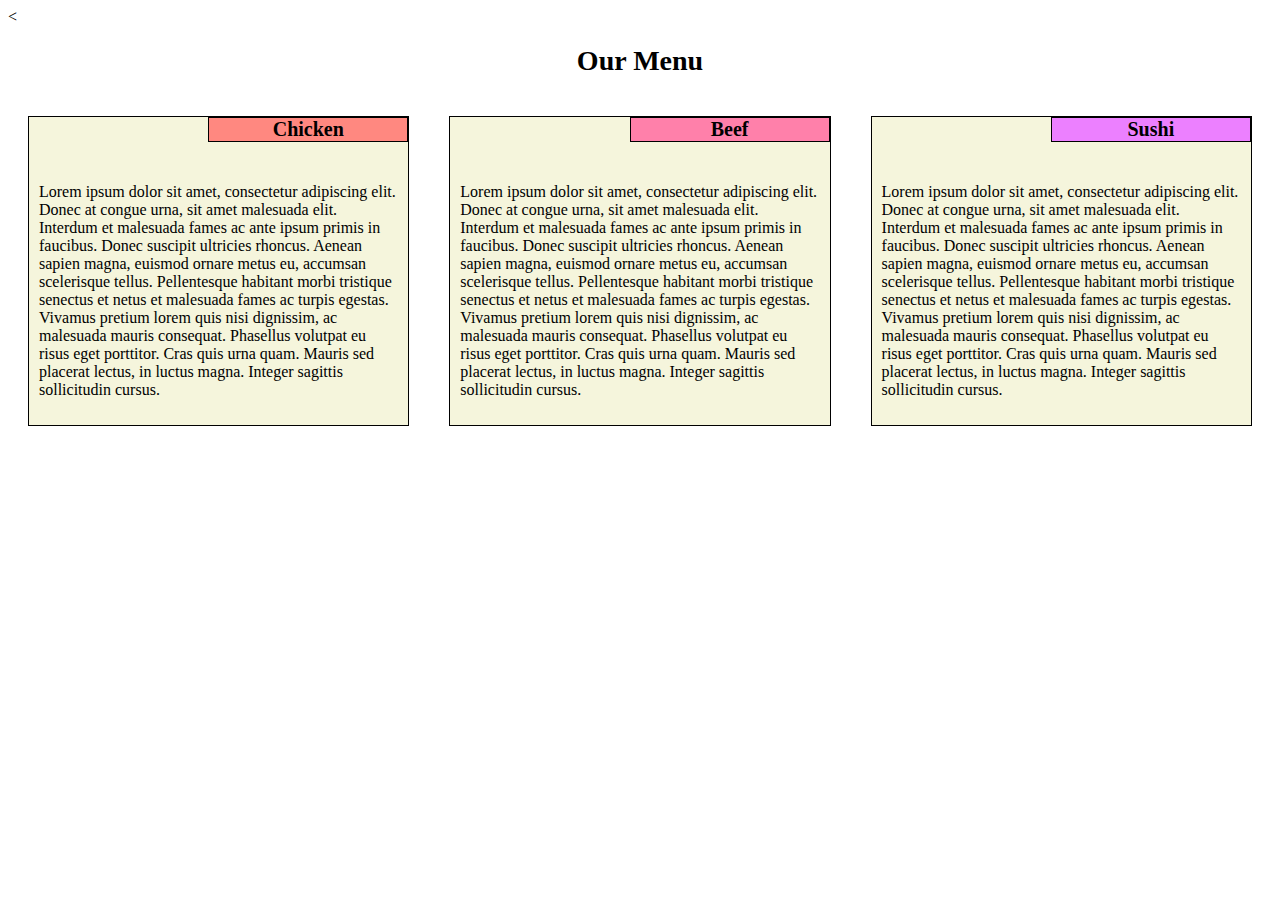
<file: module2-solution/index.html>
<DOCTYPE html>
<head>
	<meta charset="utf-8">
	<title>Coursera Week 2 Assignment</title>
	<link rel="stylesheet" href="css/week2.css">
</head>
<body>
	<<div>
		<h1>Our Menu</h1>
	</div>
	<div class="row">
		<div class="col-lg-4 col-md-6 col-sm-12">
			<section id="section-1">
				<h2>
					Chicken
				</h2>
				<p>
					Lorem ipsum dolor sit amet, consectetur adipiscing elit. Donec at congue urna, sit amet malesuada elit. Interdum et malesuada fames ac ante ipsum primis in faucibus. Donec suscipit ultricies rhoncus. Aenean sapien magna, euismod ornare metus eu, accumsan scelerisque tellus. Pellentesque habitant morbi tristique senectus et netus et malesuada fames ac turpis egestas. Vivamus pretium lorem quis nisi dignissim, ac malesuada mauris consequat. Phasellus volutpat eu risus eget porttitor. Cras quis urna quam. Mauris sed placerat lectus, in luctus magna. Integer sagittis sollicitudin cursus.
				</p>
			</section>
		</div>
		<div class="col-lg-4 col-md-6 col-sm-12">
			<section id="section-2">
				<h2>
					Beef
				</h2>
				<p>
					Lorem ipsum dolor sit amet, consectetur adipiscing elit. Donec at congue urna, sit amet malesuada elit. Interdum et malesuada fames ac ante ipsum primis in faucibus. Donec suscipit ultricies rhoncus. Aenean sapien magna, euismod ornare metus eu, accumsan scelerisque tellus. Pellentesque habitant morbi tristique senectus et netus et malesuada fames ac turpis egestas. Vivamus pretium lorem quis nisi dignissim, ac malesuada mauris consequat. Phasellus volutpat eu risus eget porttitor. Cras quis urna quam. Mauris sed placerat lectus, in luctus magna. Integer sagittis sollicitudin cursus.
				</p>
			</section>
		</div>
		<div class="col-lg-4 col-md-6 col-sm-12">
			<section id="section-3">
				<h2>
					Sushi
				</h2>
				<p>
					Lorem ipsum dolor sit amet, consectetur adipiscing elit. Donec at congue urna, sit amet malesuada elit. Interdum et malesuada fames ac ante ipsum primis in faucibus. Donec suscipit ultricies rhoncus. Aenean sapien magna, euismod ornare metus eu, accumsan scelerisque tellus. Pellentesque habitant morbi tristique senectus et netus et malesuada fames ac turpis egestas. Vivamus pretium lorem quis nisi dignissim, ac malesuada mauris consequat. Phasellus volutpat eu risus eget porttitor. Cras quis urna quam. Mauris sed placerat lectus, in luctus magna. Integer sagittis sollicitudin cursus.
				</p>
			</section>
		</div>
	</div>
</body>
</html>
</file>
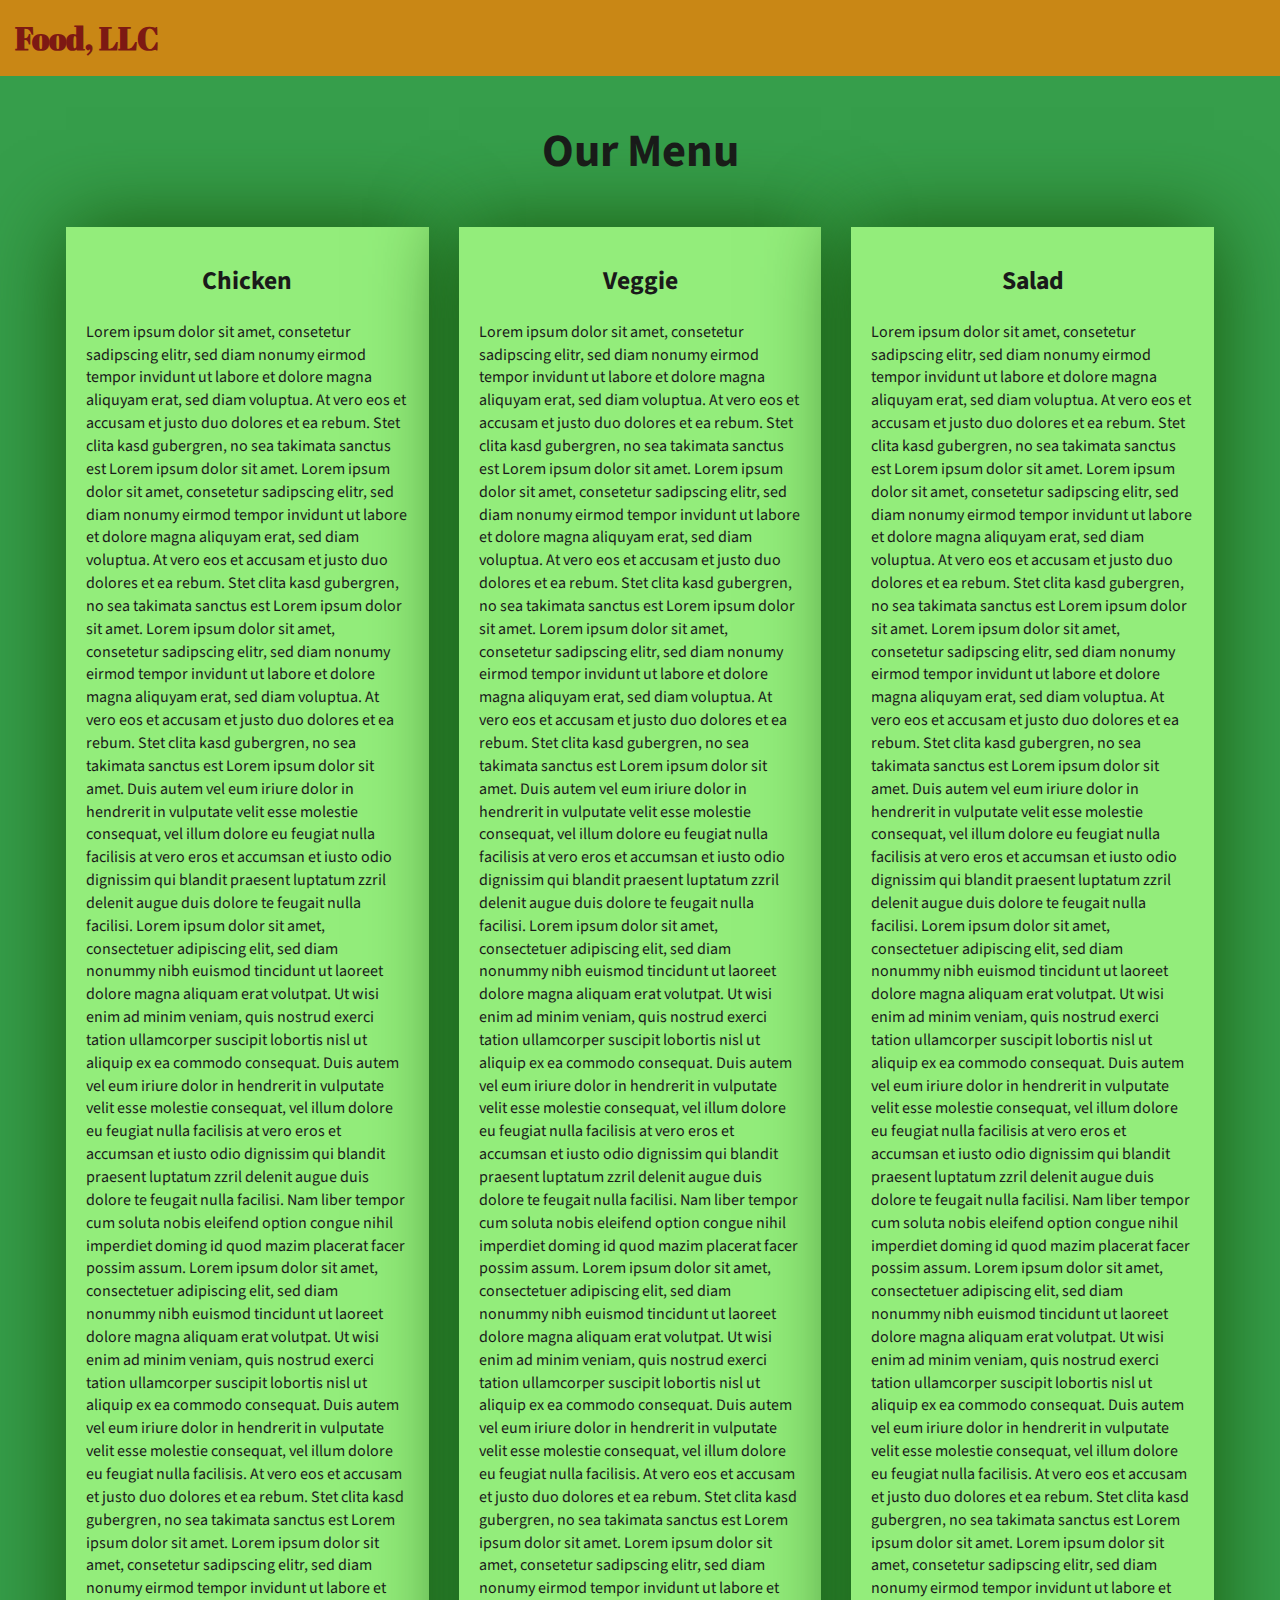
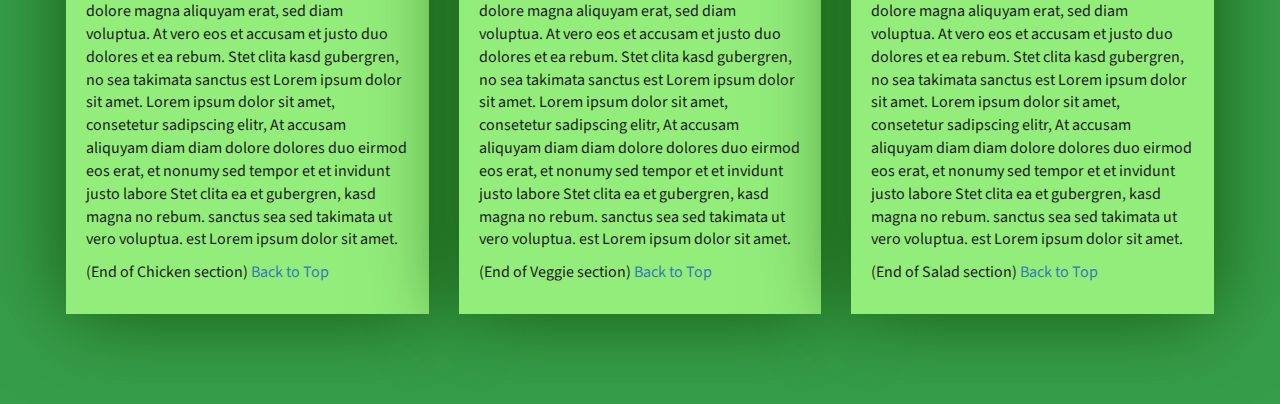
<file: module3-solution/index.html>
<!DOCTYPE html>
<html lang="zxx">

<head>
    <meta charset="utf-8">
    <meta http-equiv="X-UA-Compatible" content="IE=edge">
    <meta name="viewport" content="width=device-width, initial-scale=1">
    <title>Assignment Solution for Module 3</title>
    <link rel="stylesheet" href="css/bootstrap.min.css">
    <link rel="stylesheet" href="css/styles.css">
    <link href="https://fonts.googleapis.com/css?family=Source+Sans+Pro" rel="stylesheet">
    <link href="https://fonts.googleapis.com/css?family=Abril+Fatface" rel="stylesheet">

</head>

<body>
    <header>
        <nav id="header-nav" class="navbar navbar-default">
            <div class="container-fluid">
                <div class="navbar-header">
                    <div class="navbar-brand">
                        <a href="index.html"><h1>Food, LLC</h1></a>
                    </div>

                    <button type="button" class="navbar-toggle collapsed visible-xs" data-toggle="collapse" data-target="#collapsable-nav" aria-expanded="false">
                        <span class="sr-only">Toggle navigation</span>
                        <span class="icon-bar"></span>
                        <span class="icon-bar"></span>
                        <span class="icon-bar"></span>
                    </button>
                </div>

                <div id="collapsable-nav" class="collapse navbar-collapse">
                    <ul id="nav-list" class="nav navbar-nav navbar-right visible-xs text-center">
                        <li>
                            <a href="#chicken-tile"><br class="hidden-xs"> Chicken</a>
                        </li>
                        <li>
                            <a href="#beef-tile"><br class="hidden-xs"> Beef</a>
                        </li>
                        <li>
                            <a href="#sushi-tile"><br class="hidden-xs"> Sushi</a>
                        </li>
                    </ul>
                </div>
            </div>
        </nav>
    </header>

    <div id="main-content" class="container">
        <h2 id="top-heading" class="text-center">Our Menu</h2>
        <div id="home-tiles" class="row">
            <div class="col-md-4 col-sm-6 col-xs-12">
                <div id="chicken-tile">
                    <section>
                        <h3 class="text-center">Chicken</h3>
                        <p>
                            Lorem ipsum dolor sit amet, consetetur sadipscing elitr, sed diam nonumy eirmod tempor invidunt ut labore et dolore magna aliquyam erat, sed diam voluptua. At vero eos et accusam et justo duo dolores et ea rebum. Stet clita kasd gubergren, no sea takimata
                            sanctus est Lorem ipsum dolor sit amet. Lorem ipsum dolor sit amet, consetetur sadipscing elitr, sed diam nonumy eirmod tempor invidunt ut labore et dolore magna aliquyam erat, sed diam voluptua. At vero eos et accusam et justo
                            duo dolores et ea rebum. Stet clita kasd gubergren, no sea takimata sanctus est Lorem ipsum dolor sit amet. Lorem ipsum dolor sit amet, consetetur sadipscing elitr, sed diam nonumy eirmod tempor invidunt ut labore et dolore
                            magna aliquyam erat, sed diam voluptua. At vero eos et accusam et justo duo dolores et ea rebum. Stet clita kasd gubergren, no sea takimata sanctus est Lorem ipsum dolor sit amet. Duis autem vel eum iriure dolor in hendrerit
                            in vulputate velit esse molestie consequat, vel illum dolore eu feugiat nulla facilisis at vero eros et accumsan et iusto odio dignissim qui blandit praesent luptatum zzril delenit augue duis dolore te feugait nulla facilisi.
                            Lorem ipsum dolor sit amet, consectetuer adipiscing elit, sed diam nonummy nibh euismod tincidunt ut laoreet dolore magna aliquam erat volutpat. Ut wisi enim ad minim veniam, quis nostrud exerci tation ullamcorper suscipit
                            lobortis nisl ut aliquip ex ea commodo consequat. Duis autem vel eum iriure dolor in hendrerit in vulputate velit esse molestie consequat, vel illum dolore eu feugiat nulla facilisis at vero eros et accumsan et iusto odio dignissim
                            qui blandit praesent luptatum zzril delenit augue duis dolore te feugait nulla facilisi. Nam liber tempor cum soluta nobis eleifend option congue nihil imperdiet doming id quod mazim placerat facer possim assum. Lorem ipsum
                            dolor sit amet, consectetuer adipiscing elit, sed diam nonummy nibh euismod tincidunt ut laoreet dolore magna aliquam erat volutpat. Ut wisi enim ad minim veniam, quis nostrud exerci tation ullamcorper suscipit lobortis nisl
                            ut aliquip ex ea commodo consequat. Duis autem vel eum iriure dolor in hendrerit in vulputate velit esse molestie consequat, vel illum dolore eu feugiat nulla facilisis. At vero eos et accusam et justo duo dolores et ea rebum.
                            Stet clita kasd gubergren, no sea takimata sanctus est Lorem ipsum dolor sit amet. Lorem ipsum dolor sit amet, consetetur sadipscing elitr, sed diam nonumy eirmod tempor invidunt ut labore et dolore magna aliquyam erat, sed
                            diam voluptua. At vero eos et accusam et justo duo dolores et ea rebum. Stet clita kasd gubergren, no sea takimata sanctus est Lorem ipsum dolor sit amet. Lorem ipsum dolor sit amet, consetetur sadipscing elitr, At accusam
                            aliquyam diam diam dolore dolores duo eirmod eos erat, et nonumy sed tempor et et invidunt justo labore Stet clita ea et gubergren, kasd magna no rebum. sanctus sea sed takimata ut vero voluptua. est Lorem ipsum dolor sit amet.
                        </p>
                        <p>
                            (End of Chicken section) <a href="#top-heading">Back to Top</a>
                        </p>
                    </section>
                </div>
            </div>
            <div class="col-md-4 col-sm-6 col-xs-12">
                <div id="veggie-tile">
                    <section>
                        <h3 class="text-center">Veggie</h3>
                        <p>
                            Lorem ipsum dolor sit amet, consetetur sadipscing elitr, sed diam nonumy eirmod tempor invidunt ut labore et dolore magna aliquyam erat, sed diam voluptua. At vero eos et accusam et justo duo dolores et ea rebum. Stet clita kasd gubergren, no sea takimata
                            sanctus est Lorem ipsum dolor sit amet. Lorem ipsum dolor sit amet, consetetur sadipscing elitr, sed diam nonumy eirmod tempor invidunt ut labore et dolore magna aliquyam erat, sed diam voluptua. At vero eos et accusam et justo
                            duo dolores et ea rebum. Stet clita kasd gubergren, no sea takimata sanctus est Lorem ipsum dolor sit amet. Lorem ipsum dolor sit amet, consetetur sadipscing elitr, sed diam nonumy eirmod tempor invidunt ut labore et dolore
                            magna aliquyam erat, sed diam voluptua. At vero eos et accusam et justo duo dolores et ea rebum. Stet clita kasd gubergren, no sea takimata sanctus est Lorem ipsum dolor sit amet. Duis autem vel eum iriure dolor in hendrerit
                            in vulputate velit esse molestie consequat, vel illum dolore eu feugiat nulla facilisis at vero eros et accumsan et iusto odio dignissim qui blandit praesent luptatum zzril delenit augue duis dolore te feugait nulla facilisi.
                            Lorem ipsum dolor sit amet, consectetuer adipiscing elit, sed diam nonummy nibh euismod tincidunt ut laoreet dolore magna aliquam erat volutpat. Ut wisi enim ad minim veniam, quis nostrud exerci tation ullamcorper suscipit
                            lobortis nisl ut aliquip ex ea commodo consequat. Duis autem vel eum iriure dolor in hendrerit in vulputate velit esse molestie consequat, vel illum dolore eu feugiat nulla facilisis at vero eros et accumsan et iusto odio dignissim
                            qui blandit praesent luptatum zzril delenit augue duis dolore te feugait nulla facilisi. Nam liber tempor cum soluta nobis eleifend option congue nihil imperdiet doming id quod mazim placerat facer possim assum. Lorem ipsum
                            dolor sit amet, consectetuer adipiscing elit, sed diam nonummy nibh euismod tincidunt ut laoreet dolore magna aliquam erat volutpat. Ut wisi enim ad minim veniam, quis nostrud exerci tation ullamcorper suscipit lobortis nisl
                            ut aliquip ex ea commodo consequat. Duis autem vel eum iriure dolor in hendrerit in vulputate velit esse molestie consequat, vel illum dolore eu feugiat nulla facilisis. At vero eos et accusam et justo duo dolores et ea rebum.
                            Stet clita kasd gubergren, no sea takimata sanctus est Lorem ipsum dolor sit amet. Lorem ipsum dolor sit amet, consetetur sadipscing elitr, sed diam nonumy eirmod tempor invidunt ut labore et dolore magna aliquyam erat, sed
                            diam voluptua. At vero eos et accusam et justo duo dolores et ea rebum. Stet clita kasd gubergren, no sea takimata sanctus est Lorem ipsum dolor sit amet. Lorem ipsum dolor sit amet, consetetur sadipscing elitr, At accusam
                            aliquyam diam diam dolore dolores duo eirmod eos erat, et nonumy sed tempor et et invidunt justo labore Stet clita ea et gubergren, kasd magna no rebum. sanctus sea sed takimata ut vero voluptua. est Lorem ipsum dolor sit amet.
                        </p>
                        <p>
                            (End of Veggie section) <a href="#top-heading">Back to Top</a>
                        </p>
                    </section>
                </div>
            </div>
            <!-- <div class="clearfix visible-md-block"></div> -->
            <div class="col-md-4 col-sm-12 col-xs-12">
                <div id="Salad-tile">
                    <section>
                        <h3 class="text-center">Salad</h3>
                        <p>
                            Lorem ipsum dolor sit amet, consetetur sadipscing elitr, sed diam nonumy eirmod tempor invidunt ut labore et dolore magna aliquyam erat, sed diam voluptua. At vero eos et accusam et justo duo dolores et ea rebum. Stet clita kasd gubergren, no sea takimata
                            sanctus est Lorem ipsum dolor sit amet. Lorem ipsum dolor sit amet, consetetur sadipscing elitr, sed diam nonumy eirmod tempor invidunt ut labore et dolore magna aliquyam erat, sed diam voluptua. At vero eos et accusam et justo
                            duo dolores et ea rebum. Stet clita kasd gubergren, no sea takimata sanctus est Lorem ipsum dolor sit amet. Lorem ipsum dolor sit amet, consetetur sadipscing elitr, sed diam nonumy eirmod tempor invidunt ut labore et dolore
                            magna aliquyam erat, sed diam voluptua. At vero eos et accusam et justo duo dolores et ea rebum. Stet clita kasd gubergren, no sea takimata sanctus est Lorem ipsum dolor sit amet. Duis autem vel eum iriure dolor in hendrerit
                            in vulputate velit esse molestie consequat, vel illum dolore eu feugiat nulla facilisis at vero eros et accumsan et iusto odio dignissim qui blandit praesent luptatum zzril delenit augue duis dolore te feugait nulla facilisi.
                            Lorem ipsum dolor sit amet, consectetuer adipiscing elit, sed diam nonummy nibh euismod tincidunt ut laoreet dolore magna aliquam erat volutpat. Ut wisi enim ad minim veniam, quis nostrud exerci tation ullamcorper suscipit
                            lobortis nisl ut aliquip ex ea commodo consequat. Duis autem vel eum iriure dolor in hendrerit in vulputate velit esse molestie consequat, vel illum dolore eu feugiat nulla facilisis at vero eros et accumsan et iusto odio dignissim
                            qui blandit praesent luptatum zzril delenit augue duis dolore te feugait nulla facilisi. Nam liber tempor cum soluta nobis eleifend option congue nihil imperdiet doming id quod mazim placerat facer possim assum. Lorem ipsum
                            dolor sit amet, consectetuer adipiscing elit, sed diam nonummy nibh euismod tincidunt ut laoreet dolore magna aliquam erat volutpat. Ut wisi enim ad minim veniam, quis nostrud exerci tation ullamcorper suscipit lobortis nisl
                            ut aliquip ex ea commodo consequat. Duis autem vel eum iriure dolor in hendrerit in vulputate velit esse molestie consequat, vel illum dolore eu feugiat nulla facilisis. At vero eos et accusam et justo duo dolores et ea rebum.
                            Stet clita kasd gubergren, no sea takimata sanctus est Lorem ipsum dolor sit amet. Lorem ipsum dolor sit amet, consetetur sadipscing elitr, sed diam nonumy eirmod tempor invidunt ut labore et dolore magna aliquyam erat, sed
                            diam voluptua. At vero eos et accusam et justo duo dolores et ea rebum. Stet clita kasd gubergren, no sea takimata sanctus est Lorem ipsum dolor sit amet. Lorem ipsum dolor sit amet, consetetur sadipscing elitr, At accusam
                            aliquyam diam diam dolore dolores duo eirmod eos erat, et nonumy sed tempor et et invidunt justo labore Stet clita ea et gubergren, kasd magna no rebum. sanctus sea sed takimata ut vero voluptua. est Lorem ipsum dolor sit amet.
                        </p>
                        <p>
                            (End of Salad section) <a href="#top-heading">Back to Top</a>
                        </p>
                    </section>
                </div>
            </div>
            <!-- <div class="clearfix visible-lg-block"></div> -->
        </div>
    </div>
    <div class="clearfix visible-lg-block"></div>


    <!-- jQuery (Bootstrap JS plugins depend on it) -->
    <script src="js/jquery-3.1.1.min.js"></script>
    <script src="js/bootstrap.min.js"></script>
    <!-- <script src="js/script.js"></script> -->

</body>

</html>
</file>
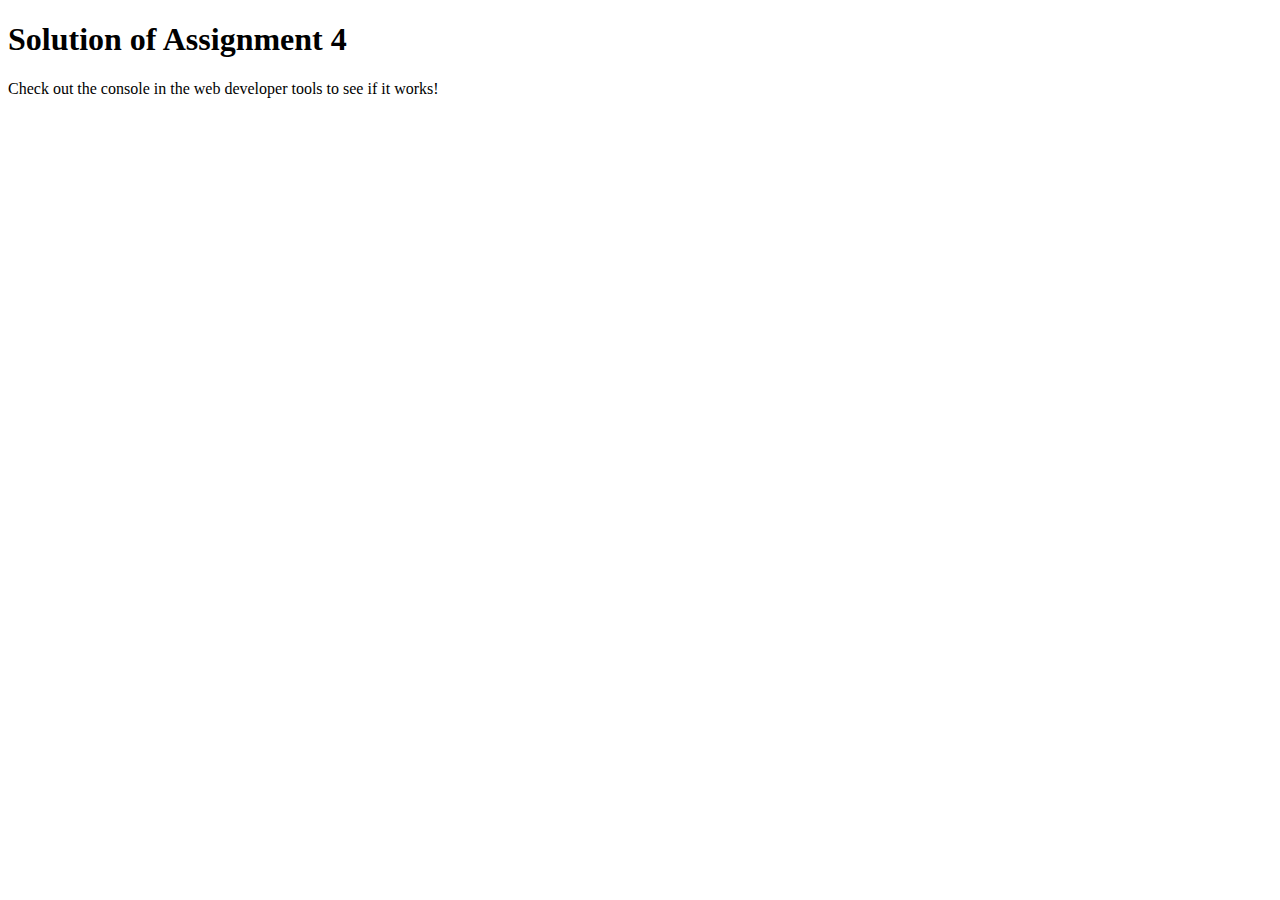
<file: module4-solution/index.html>
<!DOCTYPE html>
<html>

<head>
    <meta charset="utf-8">
    <title>Assignment Solution for Module 4</title>
    <script src="SpeakHello.js"></script>
    <script src="SpeakGoodBye.js"></script>
    <script src="script.js"></script>
</head>

<body>
    <h1>Solution of Assignment 4</h1>
    <p>Check out the console in the web developer tools to see if it works!</p>
</body>

</html>
</file>
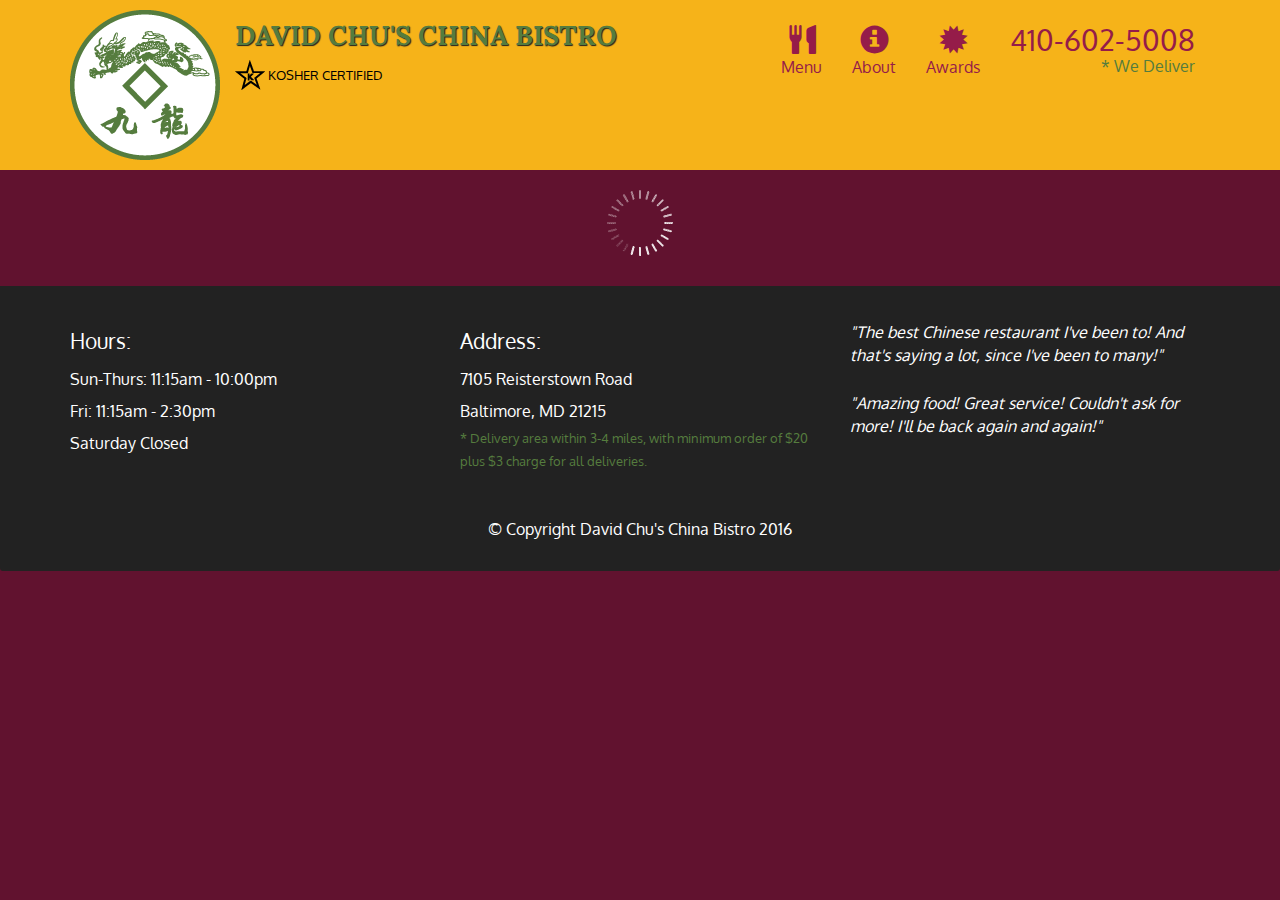
<file: module5-solution/index.html>
<!doctype html>
<html lang="en">
  <head>
    <meta charset="utf-8">
    <meta http-equiv="X-UA-Compatible" content="IE=edge">
    <meta name="viewport" content="width=device-width, initial-scale=1">
    <title>David Chu's China Bistro</title>
    <link rel="stylesheet" href="css/bootstrap.min.css">
    <link rel="stylesheet" href="css/styles.css">
    <link href='https://fonts.googleapis.com/css?family=Oxygen:400,300,700' rel='stylesheet' type='text/css'>
    <link href='https://fonts.googleapis.com/css?family=Lora' rel='stylesheet' type='text/css'>
  </head>
<body>
  <header>
    <nav id="header-nav" class="navbar navbar-default">
      <div class="container">
        <div class="navbar-header">
          <a href="index.html" class="pull-left visible-md visible-lg">
            <div id="logo-img" alt="Logo image"></div>
          </a>

          <div class="navbar-brand">
            <a href="index.html"><h1>David Chu's China Bistro</h1></a>
            <p>
              <img src="images/star-k-logo.png" alt="Kosher certification">
              <span>Kosher Certified</span>
            </p>
          </div>

          <button id="navbarToggle" type="button" class="navbar-toggle collapsed" data-toggle="collapse" data-target="#collapsable-nav" aria-expanded="false">
            <span class="sr-only">Toggle navigation</span>
            <span class="icon-bar"></span>
            <span class="icon-bar"></span>
            <span class="icon-bar"></span>
          </button>
        </div>
        
        <div id="collapsable-nav" class="collapse navbar-collapse">
           <ul id="nav-list" class="nav navbar-nav navbar-right">
            <li id="navHomeButton" class="visible-xs active">
              <a href="index.html">
                <span class="glyphicon glyphicon-home"></span> Home</a>
            </li>
            <li id="navMenuButton">
              <a href="#" onclick="$dc.loadMenuCategories();">
                <span class="glyphicon glyphicon-cutlery"></span><br class="hidden-xs"> Menu</a>
            </li>
            <li>
              <a href="#">
                <span class="glyphicon glyphicon-info-sign"></span><br class="hidden-xs"> About</a>
            </li>
            <li>
              <a href="#">
                <span class="glyphicon glyphicon-certificate"></span><br class="hidden-xs"> Awards</a>
            </li>
            <li id="phone" class="hidden-xs">
              <a href="tel:410-602-5008">
                <span>410-602-5008</span></a><div>* We Deliver</div>
            </li>
          </ul><!-- #nav-list -->
        </div><!-- .collapse .navbar-collapse -->
      </div><!-- .container -->
    </nav><!-- #header-nav -->
  </header>

  <div id="call-btn" class="visible-xs">
    <a class="btn" href="tel:410-602-5008">
    <span class="glyphicon glyphicon-earphone"></span>
    410-602-5008
    </a>
  </div>
  <div id="xs-deliver" class="text-center visible-xs">* We Deliver</div>

  <div id="main-content" class="container"></div>

  <footer class="panel-footer">
    <div class="container">
      <div class="row">
        <section id="hours" class="col-sm-4">
          <span>Hours:</span><br>
          Sun-Thurs: 11:15am - 10:00pm<br>
          Fri: 11:15am - 2:30pm<br>
          Saturday Closed
          <hr class="visible-xs">
        </section>
        <section id="address" class="col-sm-4">
          <span>Address:</span><br>
          7105 Reisterstown Road<br>
          Baltimore, MD 21215
          <p>* Delivery area within 3-4 miles, with minimum order of $20 plus $3 charge for all deliveries.</p>
          <hr class="visible-xs">
        </section>
        <section id="testimonials" class="col-sm-4">
          <p>"The best Chinese restaurant I've been to! And that's saying a lot, since I've been to many!"</p>
          <p>"Amazing food! Great service! Couldn't ask for more! I'll be back again and again!"</p>
        </section>
      </div>
      <div class="text-center">&copy; Copyright David Chu's China Bistro 2016</div>
    </div>
  </footer>

  <!-- jQuery (Bootstrap JS plugins depend on it) -->
  <script src="js/jquery-2.1.4.min.js"></script>
  <script src="js/bootstrap.min.js"></script>
  <script src="js/ajax-utils.js"></script>
  <script src="js/script.js"></script>
</body>
</html>
</file>
<file: module2-solution/css/week2.css>
* {
	box-sizing: border-box; 
}
.row {
	width: 100%;
}

/* ------------------------------------------------------------------- */
/* for large-sized screens*/
@media (min-width: 992px) {
	.col-lg-1, .col-lg-2, .col-lg-3, .col-lg-4, .col-lg-5, .col-lg-6,
	.col-lg-7, .col-lg-8, .col-lg-9, .col-lg-10, .col-lg-11, .col-lg-12 {
		float: left;
	}
	.col-lg-1 {
		width: 8.33%;
	}

	.col-lg-2 {
		width: 16.66%;
	}

	.col-lg-3 {
		width: 25%;
	}

	.col-lg-4 {
		width: 33.33%;
	}

	.col-lg-5 {
		width: 41.66%;
	}

	.col-lg-6 {
		width: 50.00%;
	}

	.col-lg-7 {
		width: 58.33%;
	}

	.col-lg-8 {
		width: 66.66%;
	}

	.col-lg-9 {
		width: 75%;
	}

	.col-lg-10 {
		width: 83.33%;
	}

	.col-lg-11 {
		width: 91.66%;
	}

	.col-lg-12 {
		width: 100%;
	}
}

/* ----------------------------------------------------------------------------*/
/* For medium-sized windows*/

@media (min-width: 768px) and (max-width: 991px){
	.col-md-1, .col-md-2, .col-md-3, .col-md-4, .col-md-5, .col-md-6,
	.col-md-7, .col-md-8, .col-md-9, .col-md-10, .col-md-11, .col-md-12 {
		float: left;
	}

	.col-md-1 {
		width: 8.33%;
	}

	.col-md-2 {
		width: 16.66%;
	}

	.col-md-3 {
		width: 25%;
	}

	.col-md-4 {
		width: 33.33%;
	}

	.col-md-5 {
		width: 41.66%;
	}

	.col-md-6 {
		width: 50.00%;
	}

	.col-md-7 {
		width: 58.33%;
	}

	.col-md-8 {
		width: 66.66%;
	}

	.col-md-9 {
		width: 75%;
	}

	.col-md-10 {
		width: 83.33%%
	}

	.col-md-11 {
		width: 91.66%;
	}

	.col-md-12 {
		width: 100%;
	}
}

/* ---------  <for small size screens like a mobile phone ---------------- */
@media (max-width: 767px) {
	.col-sm-1, .col-sm-2, .col-sm-3, .col-sm-4, .col-sm-5, .col-sm-6,
	.col-sm-7, .col-sm-8, .col-sm-9, .col-sm-10, .col-sm-11, .col-sm-12 {
		float: left;
	}
	.col-sm-1 {
		width: 8.33%;
	}

	.col-sm-2 {
		width: 16.66%;
	}

	.col-sm-3 {
		width: 25%;
	}

	.col-sm-4 {
		width: 33.33%;
	}

	.col-sm-5 {
		width: 41.66%;
	}

	.col-sm-6 {
		width: 50.00%;
	}

	.col-sm-7 {
		width: 58.33%;
	}

	.col-sm-8 {
		width: 66.66%;
	}

	.col-sm-9 {
		width: 75%;
	}

	.col-sm-10 {
		width: 83.33%%
	}

	.col-sm-11 {
		width: 91.66%;
	}

	.col-sm-12 {
		width: 100%;
	}
}

p, h1, h2 {
	font-family: "Times New Roman", Times, serif;
}

section {
	position: relative;
	margin: 20px;
}

section > h2 {
	position: absolute;
	margin-top: 0px;
	top: 0px;
	right: 0px;
	width: 200px;
	text-align: center;
}

section > p {
	padding: 50px 10px 10px 10px;
}

div > h1 {
	width: 100%;
	text-align: center;
	font-size: 175%;
}

h2 {
	font-size: 125%;
}

section, section > h2 {
	border: 1px solid black;
}

#section-1, #section-2, #section-3 {
	background-color: #f5f5dc;
}

#section-1 > h2 {
	background-color: #FF8880;
}

#section-2 > h2 {
	background-color: #FF80AA;
}

#section-3 > h2 {
	background-color: #EC80FF;
}
</file>
<file: module3-solution/css/styles.css>
body {
    font-size: 16px;
    font-family: 'Source Sans Pro', sans-serif;
    color: #1a1a1a;
    background-color: #369e4b;
}


/** HEADER **/

#header-nav {
    background-color: #c98715;
    border-radius: 0;
    border: 0;
}

#header-nav button {
    margin-top: 22px;
}

.navbar-default .navbar-toggle:focus, .navbar-default .navbar-toggle:hover {
    background-color: #fce29e;
}

.navbar-collapse {
    border-top: 0;
}

.navbar-brand, .navbar-nav li a {
    line-height: 76px;
    height: 76px;
    padding-top: 0;
}

.navbar-brand h1 {
    color: #7d1913;
    font-family: 'Abril Fatface', cursive;
    font-weight: bolder;
    font-size: 1.8em;
}

.navbar-brand a:hover {
    text-decoration: none;
    text-shadow: 1px 1px 1px #fe9797;
}

#nav-list {
    background-color: #e4af34;
}

#nav-list a {
    /*text-align: center;*/
    font-weight: bolder;
    color: #282828;
    font-size: 1.2em;
}

#nav-list a:hover {
    color: #202020;
    background-color: #fce29e;
}

.navbar-header button.navbar-toggle, .navbar-header .icon-bar {
    border: 1px solid #7d1913;
}


/** END HEADER */


/** HOME PAGE **/

#main-content {
    width: 92%;
    margin-bottom: 30px;
}

#main-content h2 {
    font-size: 2.9em;
    font-weight: bold;
    margin-top: 30px;
    margin-bottom: 50px;
}

#main-content h3 {
    font-size: 1.6em;
    font-weight: bold;
    margin-bottom: 1em;
}

#chicken-tile, #veggie-tile, #Salad-tile {
    width: 100%;
    padding: 20px;
    background-color: #93ed7b;
    margin-bottom: 60px;
    box-shadow: 0 0 80px #18580b;
}


/** END HOME PAGE **/
</file>
<file: module5-solution/css/styles.css>
body {
  font-size: 16px;
  color: #fff;
  background-color: #61122f;
  font-family: 'Oxygen', sans-serif;
}

/** HEADER **/
#header-nav {
  background-color: #f6b319;
  border-radius: 0;
  border: 0;
}

#logo-img {
  background: url('../images/restaurant-logo_large.png') no-repeat;
  width: 150px;
  height: 150px;
  margin: 10px 15px 10px 0;
}

.navbar-brand {
  padding-top: 25px;
}
.navbar-brand h1 { /* Restaurant name */
  font-family: 'Lora', serif;
  color: #557c3e;
  font-size: 1.5em;
  text-transform: uppercase;
  font-weight: bold;
  text-shadow: 1px 1px 1px #222;
  margin-top: 0;
  margin-bottom: 0;
  line-height: .75;
}
.navbar-brand a:hover, .navbar-brand a:focus {
  text-decoration: none;
}
.navbar-brand p { /* Kosher cert */
  color: #000;
  text-transform: uppercase;
  font-size: .7em;
  margin-top: 15px;
}
.navbar-brand p span { /* Star-K */
  vertical-align: middle;
}

#nav-list {
  margin-top: 10px;
}
#nav-list a {
  color: #951C49;
  text-align: center;
}
#nav-list a:hover {
  background: #E7E7E7;
}
#nav-list a span {
  font-size: 1.8em;
}

#phone {
  margin-top: 5px;
}
#phone a { /* Phone number */
  text-align: right;
  padding-bottom: 0;
}
#phone div { /* We Deliver */
  color: #557c3e;
  text-align: right;
  padding-right: 15px;
}

.navbar-header button.navbar-toggle, .navbar-header .icon-bar {
  border: 1px solid #61122f;
}
.navbar-header button.navbar-toggle {
  clear: both;
  margin-top: -30px;
}
/* END HEADER */

/* FOOTER */
.panel-footer {
  margin-top: 30px;
  padding-top: 35px;
  padding-bottom: 30px;
  background-color: #222;
  border-top: 0;
}
.panel-footer div.row {
  margin-bottom: 35px;
}
#hours, #address {
  line-height: 2;
}
#hours > span, #address > span {
  font-size: 1.3em;
}
#address p {
  color: #557c3e;
  font-size: .8em;
  line-height: 1.8;
}
#testimonials {
  font-style: italic;
}
#testimonials p:nth-child(2) {
  margin-top: 25px;
}
/* END FOOTER */



/* HOME PAGE */
.container .jumbotron {
  box-shadow: 0 0 50px #3F0C1F;
  border: 2px solid #3F0C1F;
}

#menu-tile, #specials-tile, #map-tile {
  height: 250px;
  width: 100%;
  margin-bottom: 15px;
  position: relative;
  border: 2px solid #3F0C1F;
  overflow: hidden;
}
#menu-tile:hover, #specials-tile:hover, #map-tile:hover {
  box-shadow: 0 1px 5px 1px #cccccc;
}
#menu-tile {
  background: url('../images/menu-tile.jpg') no-repeat;
  background-position: center;
}
#specials-tile {
  background: url('../images/specials-tile.jpg') no-repeat;
  background-position: center;
}
#menu-tile span, #specials-tile span, #map-tile span {
  position: absolute;
  bottom: 0;
  right: 0;
  width: 100%;
  text-align: center;
  font-size: 1.6em;
  text-transform: uppercase;
  background-color: #000;
  color: #fff;
  opacity: .8;
}
/* END HOME PAGE */

/* MENU CATEGORIES PAGE */
.category-tile { 
  position: relative;
  border: 2px solid #3F0C1F;
  overflow: hidden;
  width: 200px;
  height: 200px;
  margin: 0 auto 15px;
}
.category-tile span {
  position: absolute;
  bottom: 0;
  right: 0;
  width: 100%;
  text-align: center;
  font-size: 1.2em;
  text-transform: uppercase;
  background-color: #000;
  color: #fff;
  opacity: .8;
}
.category-tile:hover {
  box-shadow: 0 1px 5px 1px #cccccc;
}

#menu-categories-title + div {
  margin-bottom: 50px;
}
/* END MENU CATEGORIES PAGE */

/* SINGLE CATEGORY PAGE */
.menu-item-tile {
  margin-bottom: 25px;
}
.menu-item-tile hr {
  width: 80%;
}
.menu-item-tile .menu-item-price {
  font-size: 1.1em;
  text-align: right;
  margin-top: -15px;
  margin-right: -15px;
}
.menu-item-tile .menu-item-price span {
  font-size: .6em;
}
.menu-item-photo {
  position: relative;
  border: 2px solid #3F0C1F; 
  overflow: hidden;
  padding: 0;
  margin-right: -15px;
  margin-left: auto;
  margin-bottom: 20px;
  max-width: 250px;
}
.menu-item-photo div {
  position: absolute;
  bottom: 0;
  right: 0;
  width: 80px;
  background-color: #557c3e;
  text-align: center;
}
.menu-item-description {
  padding-right: 30px;
}
h3.menu-item-title {
  margin: 0 0 10px;
}
.menu-item-details {
  font-size: .9em;
  font-style: italic;
}
/* END SINGLE CATEGORY PAGE */


/********** Large devices only **********/
@media (min-width: 1200px) {
  .container .jumbotron {
    background: url('../images/jumbotron_1200.jpg') no-repeat;
    height: 675px;
  }
}

/********** Medium devices only **********/
@media (min-width: 992px) and (max-width: 1199px) {
  /* Header */
  #logo-img {
    background: url('../images/restaurant-logo_medium.png') no-repeat;
    width: 100px;
    height: 100px;
    margin: 5px 5px 5px 0;
  }
  /* End Header */

  /* Home Page */
  .container .jumbotron {
    background: url('../images/jumbotron_992.jpg') no-repeat;
    height: 558px;
  }
  /* End Home Page */
}

/********** Small devices only **********/
@media (min-width: 768px) and (max-width: 991px) {
  /* Home Page */
  .container .jumbotron {
    background: url('../images/jumbotron_768.jpg') no-repeat;
    height: 432px;
  }
  /* End Home Page */
}

/********** Extra small devices only **********/
@media (max-width: 767px) {
  /* Header */
  .navbar-brand {
    padding-top: 10px;
    height: 80px;
  }
  .navbar-brand h1 { /* Restaurant name */
    padding-top: 10px;
    font-size: 5vw; /* 1vw = 1% of viewport width */
  }
  .navbar-brand p { /* Kosher cert */
    font-size: .6em;
    margin-top: 12px;
  }
  .navbar-brand p img { /* Star-K */
    height: 20px;
  }

  #collapsable-nav a { /* Collapsed nav menu text */
    font-size: 1.2em;
  }
  #collapsable-nav a span { /* Collapsed nav menu glyph */
    font-size: 1em;
    margin-right: 5px;
  }

  #call-btn > a {
    font-size: 1.5em;
    display: block;
    margin: 0 20px;
    padding: 10px;
    border: 2px solid #fff;
    background-color: #f6b319;
    color: #951c49;
  }
  #xs-deliver {
    margin-top: 5px;
    font-size: .7em;
    letter-spacing: .1em;
    text-transform: uppercase;
  }
  /* End Header */

  /* Footer */
  .panel-footer section {
    margin-bottom: 30px;
    text-align: center;
  }
  .panel-footer section:nth-child(3) {
    margin-bottom: 0; /* margin already exists on the whole row */
  }
  .panel-footer section hr {
    width: 50%;
  }
  /* End Footer */

  /* Home Page */
  .container .jumbotron {
    margin-top: 30px;
    padding: 0;
  }
  #menu-tile, #specials-tile {
    width: 360px;
    margin: 0 auto 15px;
  }

  .menu-item-photo {
    margin-right: auto;
  }
  .menu-item-tile .menu-item-price {
    text-align: center;
  }
  .menu-item-description {
    text-align: center;;
  }
}


/********** Super extra small devices Only :-) (e.g., iPhone 4) **********/
@media (max-width: 479px) {
  /* Header */
  .navbar-brand h1 { /* Restaurant name */
    padding-top: 5px;
    font-size: 6vw;
  }
  /* End Header */
  
  /* Home page */
  #menu-tile, #specials-tile {
    width: 280px;
    margin: 0 auto 15px;
  }

  .col-xxs-12 {
    position: relative;
    min-height: 1px;
    padding-right: 15px;
    padding-left: 15px;
    float: left;
    width: 100%;
  }
}
</file>
